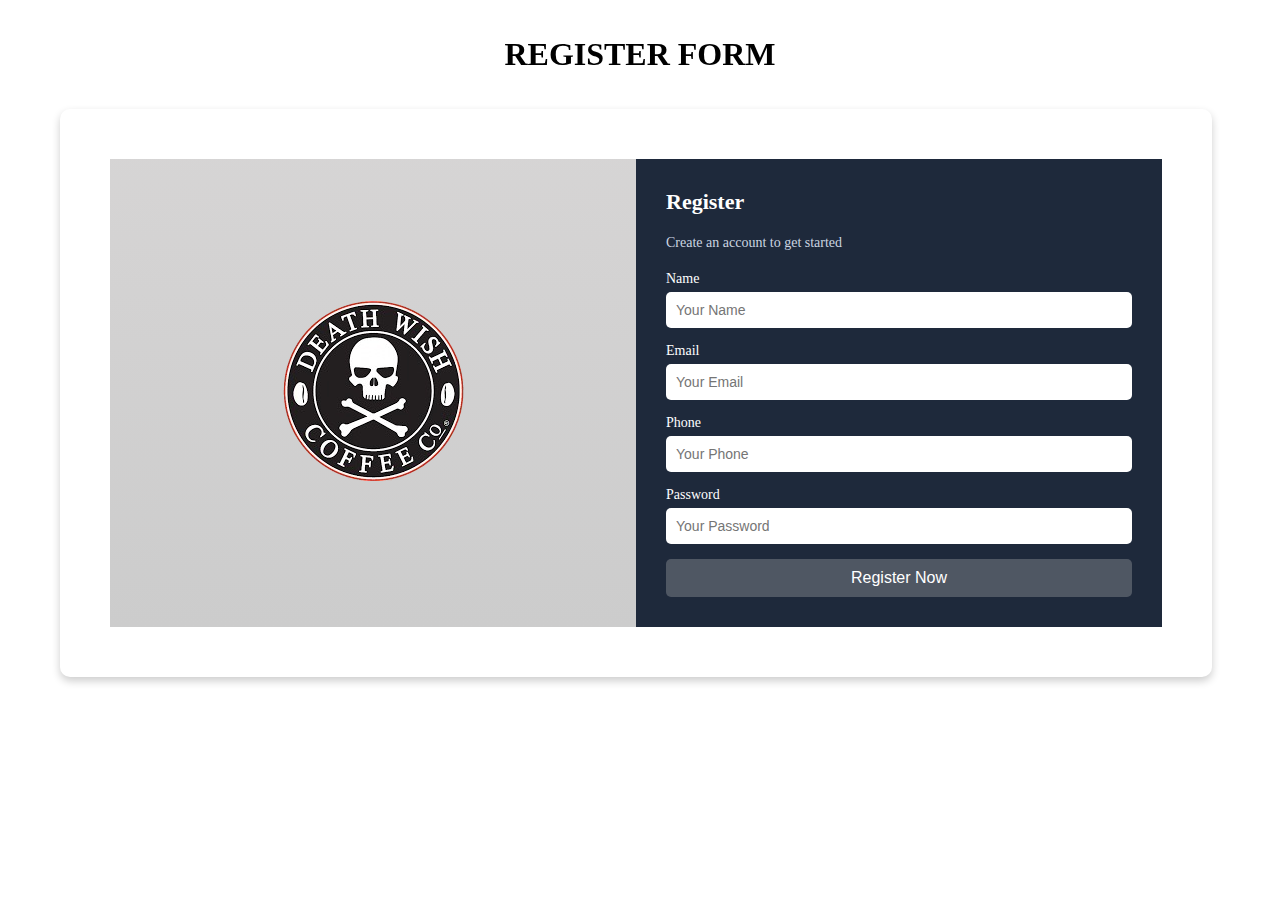
<file: Register-form.html>
<!DOCTYPE html>
<html lang="en">
<head>
  <meta charset="UTF-8">
  <meta name="viewport" content="width=device-width, initial-scale=1.0">
  <title>Register</title>
  <link rel="stylesheet" href="style.css">
</head>
<body>
    <br><br>
    <CENTER><h1>REGISTER FORM</h1></CENTER><br><br>
  <div class="container01">
    <div class="left-panel">
      <div class="logo">
        <img src="Dw_1.png" alt="">
      </div>
    </div>
    <div class="right-panel">
      <h2>Register</h2>
      <p>Create an account to get started</p>
      <form id="registerForm">
        <label for="name">Name</label>
        <input type="text" id="name" placeholder="Your Name" required>
        <label for="email">Email</label>
        <input type="email" id="email" placeholder="Your Email" required>
        <label for="phone">Phone</label>
        <input type="text" id="phone" placeholder="Your Phone" required>
        <label for="password">Password</label>
        <input type="password" id="password" placeholder="Your Password" required>
        <button id="bttn" type="submit">Register Now</button>
      </form>
    </div>
  </div><br><br>
  <script src="script.js"></script>

  <!-- footer -->
   
</body>
</html>
</file>
<file: style.css>
* {
    margin: 0;
    padding: 0;
    box-sizing: border-box;
}

#logo {
    font-family: "Bonheur Royale", serif;
}

.navbar li a {
    list-style: none;

}

body {
    background-image: url();
    background-repeat: no-repeat;
    background-size: cover;
    backdrop-filter: blur(50px);
    
}

h1 {
    color: #b2744c, black;
}

#read {
    border: 2px solid;
    border-color: white;
    background-color: whitesmoke;
    color: black;
    border-radius: 2px;
}

#navbar {
    position: sticky;
    height: 10px;
    top: 0;
    left: 0;
    z-index: 100;
    padding: 40px;
    box-shadow: 5px 5px 5px rgba(243, 242, 241, 0.829);
    background: black;
}

.nav-link {

    color: white;
    font-family: "Teko", serif;
    font-weight: 500;
    font-size: 20px;
    justify-content: center;
    text-align: center;
    border-bottom: 2px solid transparent;
}

.nav-link:hover {
    border-bottom: 2px solid #29f700;
}

.read1 {
    color: black;
    margin-right: 60%;
    font-family: "Rubik Dirt", serif;
    font-size: 50px;
}

.read2 {
    margin-right: 60%;
}

.btn {
    font-family: "Teko", serif;
    font-weight: 500;
    font-size: 20px;
    color: white;
    background: #29f700 !important;
    border-radius: 15px;
    width: 5rem;
}

.navbar img {
    width: 150px;
}

/* home */


section {
    width: 100%;
    min-height: 100vh;
    display: flex;
    justify-content: center;
    align-items: center;
    text-align: center;
}

#hd {
    font-size: 150px;
    font-family: "Bonheur Royale", serif;
    color: white;
    text-shadow: 0px 1px 0px #302a2a,
        0px 2px 0px #ccc,
        0px 3px 0px #ccc,
        0px 4px 0px #ccc,
        0px 5px 0px #ccc,
        0px 6px 0px #ccc,
        0px 7px 0px #ccc;

}

#home {
    background-image: linear-gradient(rgba(0, 0, 0, .1), rgba(0, 0, 0, .5)), url(https://www.shutterstock.com/image-photo/skull-coffee-bean-stilllife-style-260nw-431611915.jpg);
    background-size: cover;
    background-position: center;
    flex-direction: column;

}

#home p {
    font-size: 25px;
    color: white;
    font-family: "Special Elite", serif;
}

#hme h5 {
    color: #b2744c;
    font-family: "DM Serif Text", serif;
}

#hme h1 {
    font-family: 'Times New Roman', Times, serif;
    text-align: justify;
}

#hme blockquote {
    font-family: 'Times New Roman', Times, serif;
    font-size: 18px;
    text-align: justify;
}

/* explore */
.heading2 span {
    color: #b2744c;
}

.heading2 h2 {
    font-family: 'Times New Roman', Times, serif;
    font-weight: bold;
}

.heading2 img {
    height: 70px;
    width: 20%;
    margin-left: 20px;
    margin-top: 20px;
}

.heading2 h5 {
    font-weight: bold;
    font-family: "Special Elite", serif;
}

.heading2 p {
    font-weight: 400;
    font-size: 15px;
    font-family: "STIX Two Text", serif;
}

.heading3 span {
    color: #b2744c;
}

.heading3 h2 {
    font-weight: bold;
    font-family: 'Times New Roman', Times, serif;
}

.heading3 p {
    color: #b2744c;
}

#frm {
    border: 1px solid #e5e5e5;
    padding: 50px;
    margin-right: 100px;
    height: 500px;
    width: 500px;
}

.input-field .form-field {
    border: 1px solid #e5e5e5;
    height: 50px;
    width: 400px;
    margin-bottom: 10px;
}

#map {
    height: 500px;
    width: 100%;
}

#tb {
    font-size: 30px;
}

.form-field {
    padding: 10px 24px;
}

.heading4 #tit {
    color: #b2744c;
}

.heading4 h2 {
    font-weight: bold;
    font-family: 'Times New Roman', Times, serif;
}
#hvr:hover{
    transform: rotate(45deg);
    transition: 2s;
}
#hvr2:hover{
    transform: scaleX(-1);
    transition: 3s;
}
#hvr3:hover{
    transform: rotate(-45deg);
    transition: 2s;
}
.card-text{
    color: #000;
}

.card2 {
    background-color: #f0f0f0;
    border: 1px solid #ccc;
    border-radius: 5px;
    padding: 42px;
    display: inline-block;
    width: 350px;
    text-align: center;
}

.card2 h3 {
    margin-bottom: 10px;
}

.card2 p {
    margin-bottom: 5px;
}

.card2 img {
    float: left;
}

.opening-time {
    border: 2px solid #e5e5e5;
    margin-left: -10px;
    width: 100%;

}

.opening-time h4 {
    font-size: 18px;
    margin: -1px;
    padding: 15px;
    text-align: center;
    text-transform: uppercase;
    color: #fff;
    background-color: #C7A17A;
}

table {
    border-collapse: collapse;
    width: 100%;
}

th,
td {
    border: 1px solid #ddd;
    padding: 8px;
    text-align: center;

}

th {
    background-color: #f2f2f2;
}

footer h1 {
    font-family: "Bonheur Royale", serif;
    font-weight: 800;
    text-align: center;
    color: white;
}

footer img {
    width: 10%;
}

footer p {
    text-align: center;
    color: white;
}

footer input {
    width: 30%;
    height: 60px !important;
    padding: 10px 30px !important;
    padding-right: 140px !important;
    color: whitesmoke;
    border-radius: 100px;
    background-color: transparent;
}

.iicon {
    margin-left: -100px;
}

#icn {
    margin-top: 10px;
    margin-left: 30px;
}

.shop-bar h2 {
    font-family: "Special Elite", serif;
    text-align: center;
    margin: 50px;
    letter-spacing: 8px;
    font-weight: 800;
    color: #b2744c;
}

.card5 {
    width: 250px;
    height: 410px;
    background: #e5e5e5 !important;
    border: none !important;
    box-shadow: 15px 20px 20px rgba(0, 0, 0, 0.3),
        inset 4px 4px 10px white;
    border-radius: 20px !important;
    overflow: hidden;
    justify-content: center;
    align-items: center;
    margin: 20px 60px;
}

.card5:hover {
    box-shadow: 5px 5px 10px rgba(0, 0, 0, 0.3),
        inset -4px -4px 10px white;
    transition: .2s;
}

.card5 h5 {
    display: flex;
    justify-content: center;
    text-align: center;
    font-family: "Smooch Sans", serif;
}

.card5 p {
    justify-content: center;
    text-align: center;
    color: #b2744c;
}

.card5 .dele {
    color: black;
}

.btns {
    text-decoration: none;
    justify-content: center;
    text-align: center;
    font-family: "Smooch Sans", serif;
    font-weight: 500;
    font-size: 20px;
    color: black;
    background: rgba(85, 33, 33, 0.623) !important;
    border-radius: 8px;
    width: 100%;
    margin-left: 95px;
    padding: 5px;
}

.footer-widget h5,
p,
li {
    color: white;
    margin-top: 10px;
}

.footer-list a {
    list-style-type: circle;
    text-decoration: none;
    color: white;
}

.footer-widget .footer-widget-title {
    margin-top: 50px;
}

#hme5 h1,
h4 {
    text-align: start;
}

#hme5 blockquote {
    text-align: start;
}

#tte span {
    color: #112fda;
}

/* slide carousel */

.team-section {
    padding: 20px;
}

.carousel {
    display: flex;
    align-items: center;
    justify-content: center;
    gap: 10px;
    position: relative;
}

.carousel-btn {
    background-color: white;
    border: none;
    font-size: 24px;
    cursor: pointer;
    padding: 10px;
    border-radius: 50%;
    box-shadow: 0 2px 4px rgba(0, 0, 0, 0.2);
}

.carousel-btn:hover {
    background-color: #ddd;
}

.team-container {
    display: flex;
    overflow: hidden;
    width: 80%;
}

.team-member {
    flex: 0 0 25%;
    box-shadow: 0 4px 8px rgba(0, 0, 0, 0.1);
    border-radius: 8px;
    background-color: #fff;
    margin: 0 10px;
    padding: 10px;
    text-align: center;
}

.team-member img {
    width: 100%;
    border-radius: 8px;
    margin-bottom: 10px;
}

.team-section h3 {
    margin: 10px 0 5px;
}

.team-section p {
    color: gray;
}

.team5 span {
    color: #b2744c;
}

.team5 h2 {
    font-family: 'Times New Roman', Times, serif;
    font-weight: bold;
    justify-content: space-between;
    width: 100%;
}

/* card-6 */

.card-container6 {
    display: flex;
    gap: 20px;
    justify-content: center;
    padding: 20px;
}

.card6 {
    background-color: #fff;
    border: 1px solid #ddd;
    border-radius: 8px;
    width: 300px;
    overflow: hidden;
    box-shadow: 0 4px 8px rgba(0, 0, 0, 0.1);
    transition: transform 0.2s ease-in-out;
}

.card6:hover {
    transform: translateY(-5px);
}

.card6 img {
    width: 100%;
    height: auto;
}

.card-content6 {
    padding: 15px;
}

.card-content6 h3 {
    font-size: 18px;
    margin-bottom: 10px;
    color: #333;
}

.card-content6 .date-comments {
    font-size: 14px;
    color: #777;
    margin-bottom: 10px;
}

.card-content6 p {
    font-size: 14px;
    color: #555;
    margin-bottom: 15px;
}

.explore-btn {
    display: inline-block;
    text-decoration: none;
    font-size: 14px;
    color: #007BFF;
    border: 1px solid #007BFF;
    padding: 8px 12px;
    border-radius: 5px;
    transition: background-color 0.3s ease, color 0.3s ease;
}

.explore-btn:hover {
    background-color: #007BFF;
    color: #fff;
}

/* gallery */
.gallery-container {
    display: grid;
    grid-template-columns: repeat(3, 1fr);
    /* 3 cards per row */
    gap: 20px;
    padding: 20px;
    justify-items: center;
}

.gallery-card {
    background-color: #fff;
    border: 1px solid #ddd;
    border-radius: 8px;
    overflow: hidden;
    width: 300px;
    /* Adjust card width */
    height: 250px;
    /* Adjust card height */
    box-shadow: 0 4px 8px rgba(0, 0, 0, 0.1);
    transition: transform 0.3s ease-in-out;
}

.gallery-card:hover {
    transform: scale(1.05);
}

.gallery-card img {
    width: 100%;
    height: 100%;
    object-fit: cover;
    display: block;
}

/* contact form */
.login-container {
    text-align: center;
    position: relative;
    height: 500px;
    background-image: linear-gradient(rgba(49, 42, 42, 0.2), rgba(0, 0, 0, .2)), url(https://media.istockphoto.com/id/1334451586/photo/typical-mexican-skull.jpg?s=2048x2048&w=is&k=20&c=DJtf8b4RlwbfvfqoHLdsIAk7vkJh1SsTUfCsPdWv1o0=);
    background-repeat: no-repeat;
    background-size: cover;

}

.login-box {
    background-color: rgba(17, 16, 16, 0.733);
    border-radius: 10px;
    padding: 30px;
    width: 350px;
    box-shadow: 0 10px 20px rgba(0, 0, 0, 0.5);
    margin-left: 36%;
}

.login-box h1 {
    font-size: 20px;
    margin-bottom: 20px;
    color: white;
}

.input-group {
    position: relative;
    margin-bottom: 20px;
}

.input-group input {
    width: 100%;
    padding: 10px 40px 10px 10px;
    border: none;
    border-radius: 5px;
    background-color: rgba(255, 255, 255, 0.2);
    color: white;
    font-size: 14px;
}

.input-group input::placeholder {
    color: rgba(255, 255, 255, 0.7);
}

.input-group .icon {
    position: absolute;
    top: 50%;
    right: 10px;
    transform: translateY(-50%);
    font-size: 16px;
    color: white;
}

.input-group input:focus {
    outline: none;
    background-color: rgba(255, 255, 255, 0.3);
}

.register-text {
    font-size: 12px;
    margin-bottom: 20px;
}

.register-text a {
    color: #f3a5b1;
    text-decoration: none;
}

.butn {
    background-color: #df5858;
    color: #000;
    border: none;
    padding: 10px;
    border-radius: 5px;
    font-size: 14px;
    cursor: pointer;
    width: 100%;
    transition: background-color 0.3s ease;
}

.butn:hover {
    background-color: #ff7597;
}

#frt {
    position: absolute;
    bottom: 10px;
    width: 100%;
    text-align: center;
    font-size: 12px;
    color: rgba(255, 255, 255, 0.7);
}

/* register form */

.container01{
    display: flex;
    width: 90%;
    height: 100%;
    margin-left: 60px;
    padding: 50px;
    border-radius: 10px;
    overflow: hidden;
    box-shadow: 0 4px 8px rgba(0, 0, 0, 0.2);
}

.left-panel {
    width: 50%;
    background-image: linear-gradient(rgba(49, 42, 42, 0.2), rgba(0, 0, 0, .2)), url(https://media.istockphoto.com/id/1334451586/photo/typical-mexican-skull.jpg?s=2048x2048&w=is&k=20&c=DJtf8b4RlwbfvfqoHLdsIAk7vkJh1SsTUfCsPdWv1o0=);
    display: flex;
    justify-content: center;
    align-items: center;
}

.left-panel .logo h1 {
    font-size: 24px;
    color: white;
    text-align: center;
}

.right-panel {
    width: 50%;
    background: #1e293b;
    color: white;
    padding: 30px;
    display: flex;
    flex-direction: column;
    justify-content: center;
}

.right-panel h2 {
    margin-bottom: 10px;
    font-size: 22px;
}

.right-panel p {
    margin-bottom: 20px;
    font-size: 14px;
    color: #cbd5e1;
}

#registerForm {
    display: flex;
    flex-direction: column;
}

#registerForm label {
    font-size: 14px;
    margin-bottom: 5px;
}

#registerForm input {
    margin-bottom: 15px;
    padding: 10px;
    border-radius: 5px;
    border: none;
    font-size: 14px;
}

#registerForm input:focus {
    outline: none;
    box-shadow: 0 0 5px #00c6ff;
}

#bttn {
    background-color: #a2a5a760;
    color: white;
    padding: 10px;
    border: none;
    border-radius: 5px;
    cursor: pointer;
    font-size: 16px;
}

#bttn:hover {
    background-color: #a02121;
}
</file>
